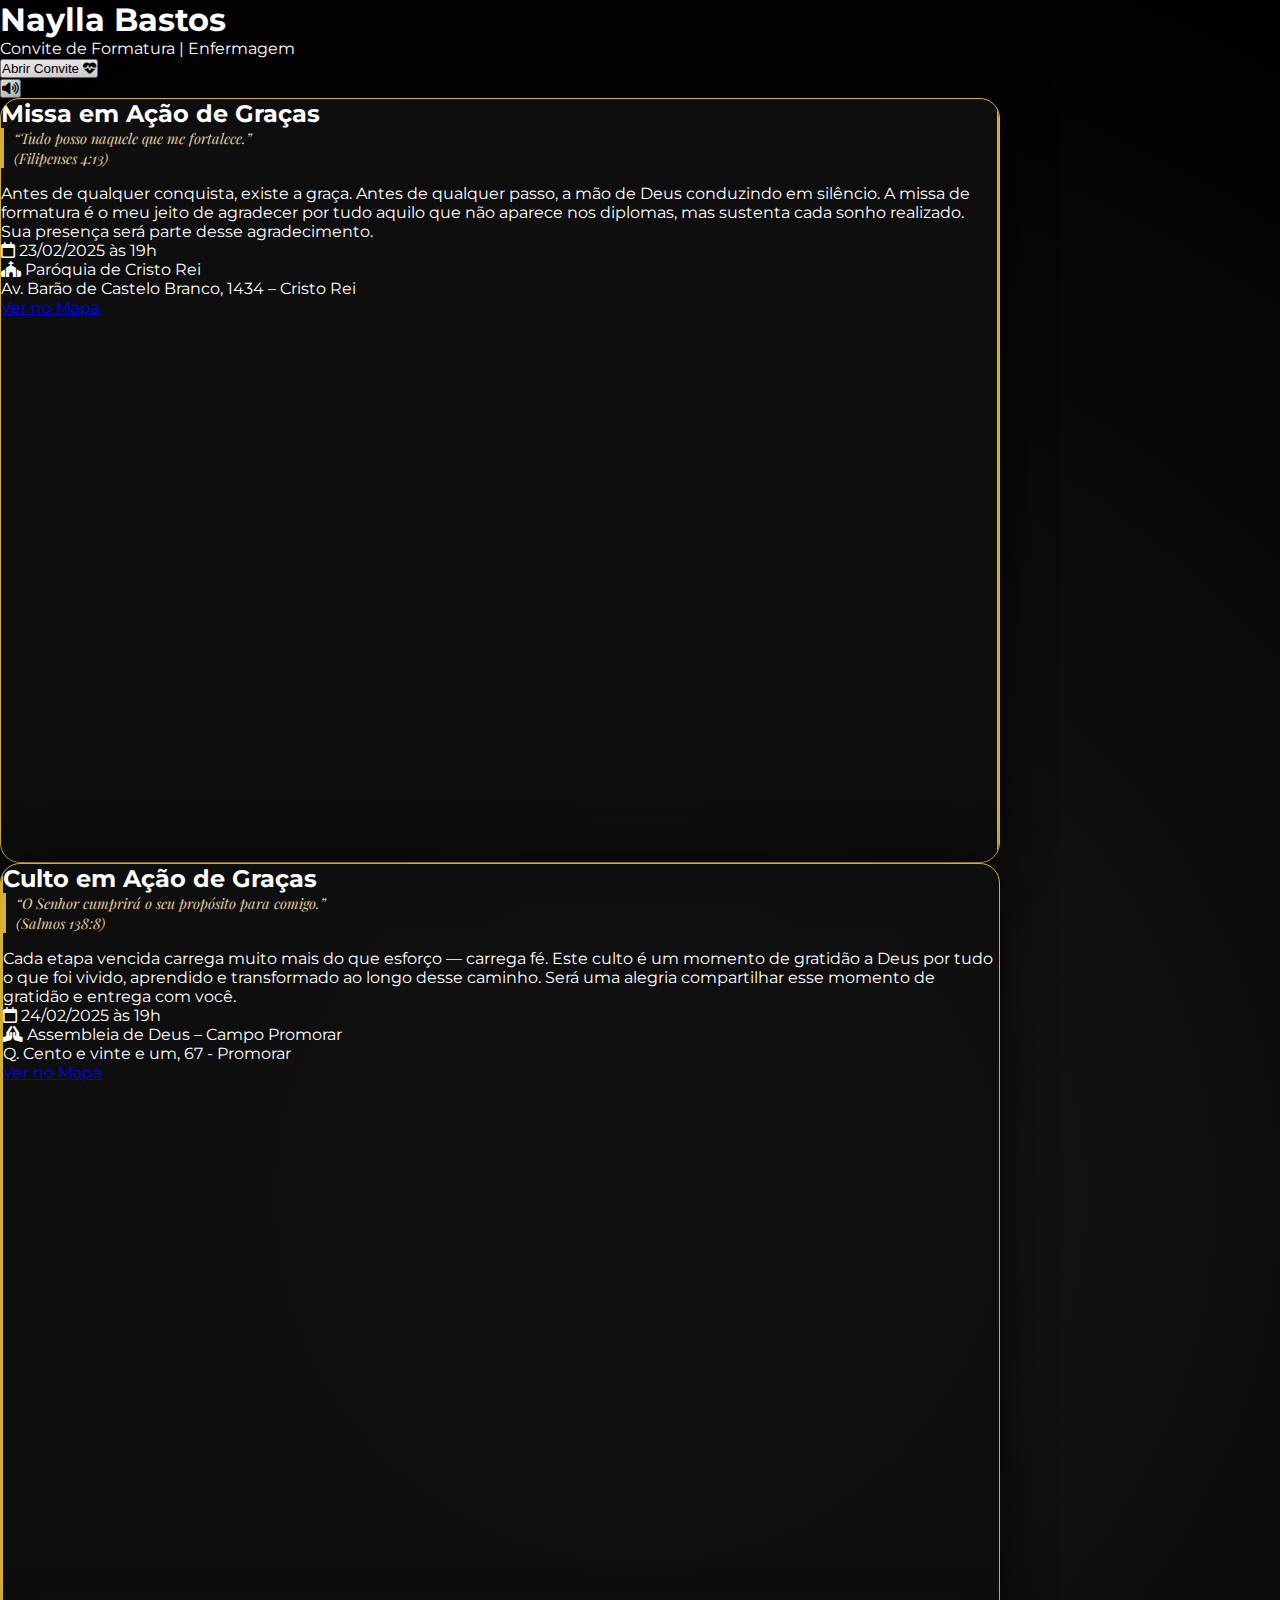
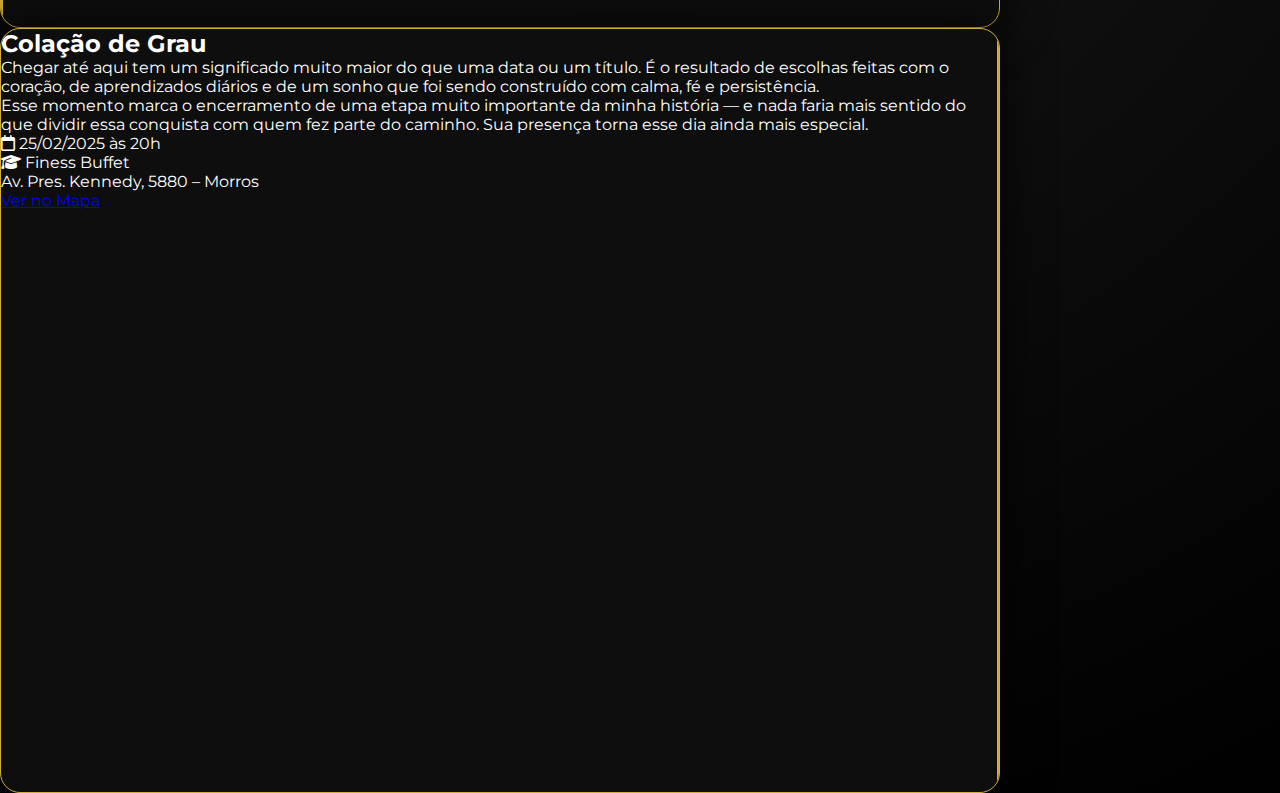
<file: index.html>
<!DOCTYPE html>
<html lang="pt-br">
<head>
    <meta charset="UTF-8">
    <meta name="viewport" content="width=device-width, initial-scale=1.0">
    <title>Formatura Naylla Bastos - Enfermagem</title>
    <link rel="preconnect" href="https://fonts.googleapis.com">
    <link rel="preconnect" href="https://fonts.gstatic.com" crossorigin>
    <link href="https://fonts.googleapis.com/css2?family=Playfair+Display:ital,wght@0,400;0,700;1,400&family=Montserrat:wght@300;400;600&display=swap" rel="stylesheet">
    <link rel="stylesheet" href="https://cdnjs.cloudflare.com/ajax/libs/font-awesome/6.4.0/css/all.min.css">
    <link rel="stylesheet" href="style.css">
</head>
<body>

    <div id="start-overlay">
        <div class="start-content">
            <h1>Naylla Bastos</h1>
            <p>Convite de Formatura | Enfermagem</p>
            <button id="enter-btn">Abrir Convite <i class="fa-solid fa-heart-pulse"></i></button>
        </div>
    </div>

    <div class="music-control">
        <button id="toggle-music"><i class="fa-solid fa-volume-high"></i></button>
    </div>
    <audio id="bg-music" loop>
        <source src="musica.mp3" type="audio/mpeg">
        Seu navegador não suporta áudio.
    </audio>

    <div id="background-animation"></div>

    <main class="container">

        <section class="slide" id="missa">
            <div class="slide-content">
                <div class="text-box">
                    <h2>Missa em Ação de Graças</h2>
                    <div class="verse">
                        <p>“Tudo posso naquele que me fortalece.”</p>
                        <span>(Filipenses 4:13)</span>
                    </div>
                    <p class="body-text">
                        Antes de qualquer conquista, existe a graça.
                        Antes de qualquer passo, a mão de Deus conduzindo em silêncio.
                        A missa de formatura é o meu jeito de agradecer por tudo aquilo que não aparece nos diplomas, mas sustenta cada sonho realizado.
                        Sua presença será parte desse agradecimento.
                    </p>
                    <div class="info-card">
                        <p><i class="fa-regular fa-calendar"></i> 23/02/2025 às 19h</p>
                        <p><i class="fa-solid fa-church"></i> Paróquia de Cristo Rei</p>
                        <p class="address">Av. Barão de Castelo Branco, 1434 – Cristo Rei</p>
                        <a href="https://maps.google.com/?q=Paróquia de Cristo Rei Teresina" target="_blank" class="btn-map">Ver no Mapa</a>
                    </div>
                </div>
                <div class="image-box">
                    <img src="missa-bg.jpeg" alt="Naylla na Missa">
                </div>
            </div>
        </section>

        <section class="slide" id="culto">
            <div class="slide-content reverse">
                <div class="image-box">
                    <img src="culto-bg.jpeg" alt="Naylla no Culto">
                </div>
                <div class="text-box">
                    <h2>Culto em Ação de Graças</h2>
                    <div class="verse">
                        <p>“O Senhor cumprirá o seu propósito para comigo.”</p>
                        <span>(Salmos 138:8)</span>
                    </div>
                    <p class="body-text">
                        Cada etapa vencida carrega muito mais do que esforço — carrega fé.
                        Este culto é um momento de gratidão a Deus por tudo o que foi vivido, aprendido e transformado ao longo desse caminho.
                        Será uma alegria compartilhar esse momento de gratidão e entrega com você.
                    </p>
                    <div class="info-card">
                        <p><i class="fa-regular fa-calendar"></i> 24/02/2025 às 19h</p>
                        <p><i class="fa-solid fa-hands-praying"></i> Assembleia de Deus – Campo Promorar</p>
                        <p class="address">Q. Cento e vinte e um, 67 - Promorar</p>
                        <a href="https://maps.google.com/?q=Assembleia de Deus Campo Promorar" target="_blank" class="btn-map">Ver no Mapa</a>
                    </div>
                </div>
            </div>
        </section>

        <section class="slide" id="colacao">
            <div class="slide-content">
                <div class="text-box">
                    <h2>Colação de Grau</h2>
                    <p class="body-text intro">
                        Chegar até aqui tem um significado muito maior do que uma data ou um título.
                        É o resultado de escolhas feitas com o coração, de aprendizados diários e de um sonho que foi sendo construído com calma, fé e persistência.
                    </p>
                    <p class="body-text">
                        Esse momento marca o encerramento de uma etapa muito importante da minha história — e nada faria mais sentido do que dividir essa conquista com quem fez parte do caminho.
                        Sua presença torna esse dia ainda mais especial.
                    </p>
                    <div class="info-card gold-glow">
                        <p><i class="fa-regular fa-calendar"></i> 25/02/2025 às 20h</p>
                        <p><i class="fa-solid fa-graduation-cap"></i> Finess Buffet</p>
                        <p class="address">Av. Pres. Kennedy, 5880 – Morros</p>
                        <a href="https://maps.google.com/?q=Finess Buffet Teresina" target="_blank" class="btn-map">Ver no Mapa</a>
                    </div>
                </div>
                <div class="image-box">
                    <img src="colacao-bg.jpeg" alt="Naylla Colação">
                </div>
            </div>
        </section>

    </main>

    <script src="script.js"></script>
</body>
</html>
</file>
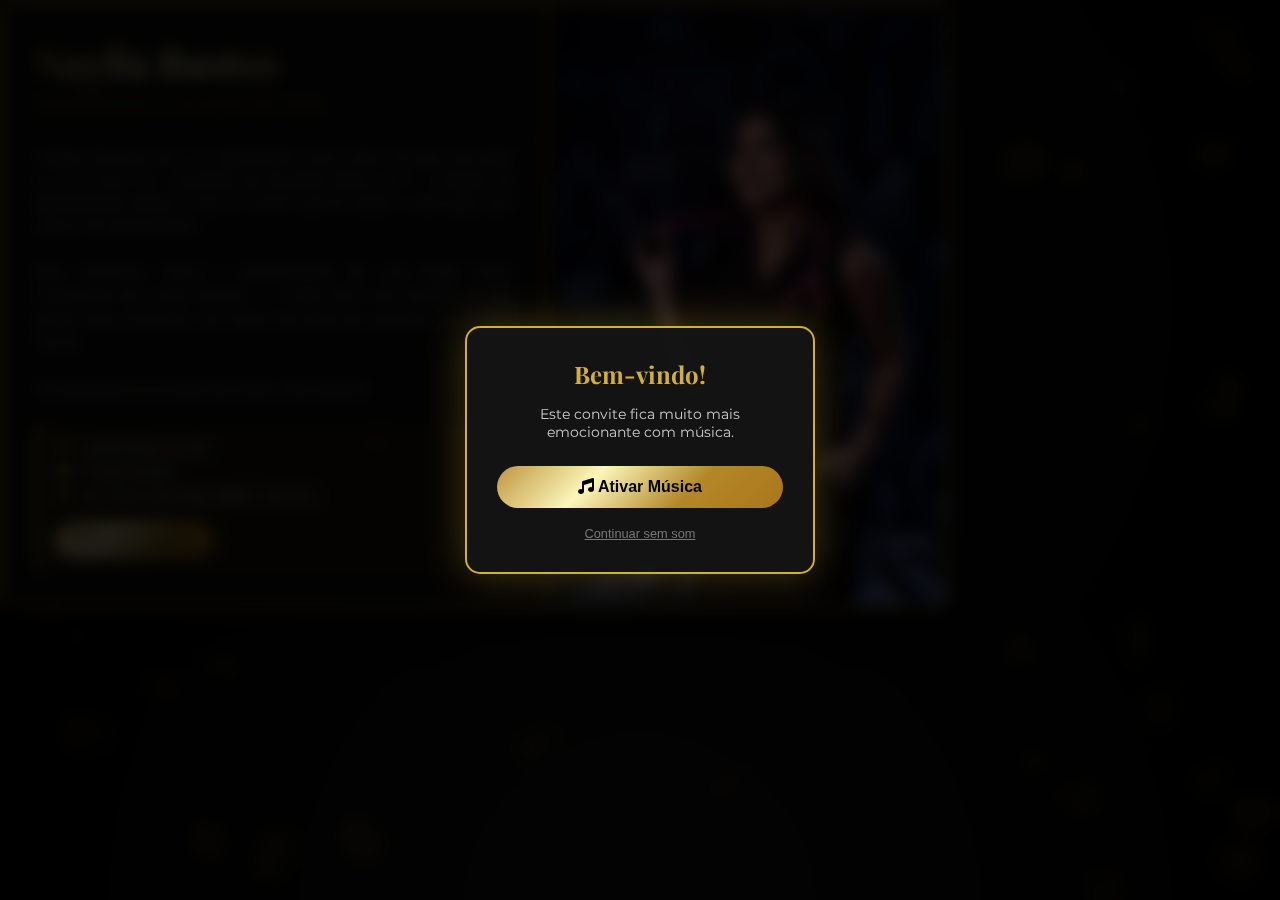
<file: colacao.html>
<!DOCTYPE html>
<html lang="pt-br">
<head>
    <meta charset="UTF-8">
    <meta name="viewport" content="width=device-width, initial-scale=1.0">
    <title>Colação - Naylla Bastos</title>
    <link href="https://fonts.googleapis.com/css2?family=Playfair+Display:wght@400;700&family=Montserrat:wght@300;400;600&display=swap" rel="stylesheet">
    <link rel="stylesheet" href="https://cdnjs.cloudflare.com/ajax/libs/font-awesome/6.4.0/css/all.min.css">
    <link rel="stylesheet" href="style.css">
</head>
<body>

    <div id="bg-animation"></div>

    <audio id="bg-music" loop src="musica.mp3"></audio>
    
    <button id="music-btn" class="music-toggle"><i class="fa-solid fa-volume-off"></i></button>

    <div id="music-modal" class="music-modal">
        <div class="modal-content">
            <h2>Bem-vindo!</h2>
            <p>Este convite fica muito mais emocionante com música.</p>
            <button id="modal-play" class="btn-music-play">
                <i class="fa-solid fa-music"></i> Ativar Música
            </button>
            <button id="modal-close" class="btn-music-close">
                Continuar sem som
            </button>
        </div>
    </div>

    <div id="bg-animation"></div>
    <audio id="bg-music" loop src="musica.mp3"></audio>
    <button id="music-btn" class="music-toggle"><i class="fa-solid fa-volume-off"></i></button>

    <div class="card-container">
        <div class="content-box">
            <h1 class="header-title">Naylla Bastos</h1>
            <p class="sub-title">Enfermagem | Colação de Grau</p>
            
            <div class="message">
                <p>Chegar até aqui tem um significado muito maior do que uma data ou um título. É o resultado de escolhas feitas com o coração, de aprendizados diários e de um sonho que foi sendo construído com calma, fé e persistência.</p>
                <br>
                <p>Esse momento marca o encerramento de uma etapa muito importante da minha história — e nada faria mais sentido do que dividir essa conquista com quem fez parte do caminho, de alguma forma.</p>
                <br>
                <p>Sua presença torna esse dia ainda mais especial.</p>
            </div>

            <div class="details">
                <p><i class="fa-regular fa-calendar"></i> 25/02/2026 às 20h</p>
                <p><i class="fa-solid fa-graduation-cap"></i> Finess Buffet</p>
                <p><i class="fa-solid fa-location-dot"></i> Av. Pres. Kennedy, 5880 – Morros</p>
                <a href="https://www.google.com/maps/search/?api=1&query=Finess+Buffet+Teresina" target="_blank" class="map-btn">Ver Localização</a>
            </div>
        </div>
        <div class="image-box">
            <img src="colacao-bg.jpeg" alt="Naylla Colação">
        </div>
    </div>

    <script src="script.js"></script>
</body>
</html>
</file>
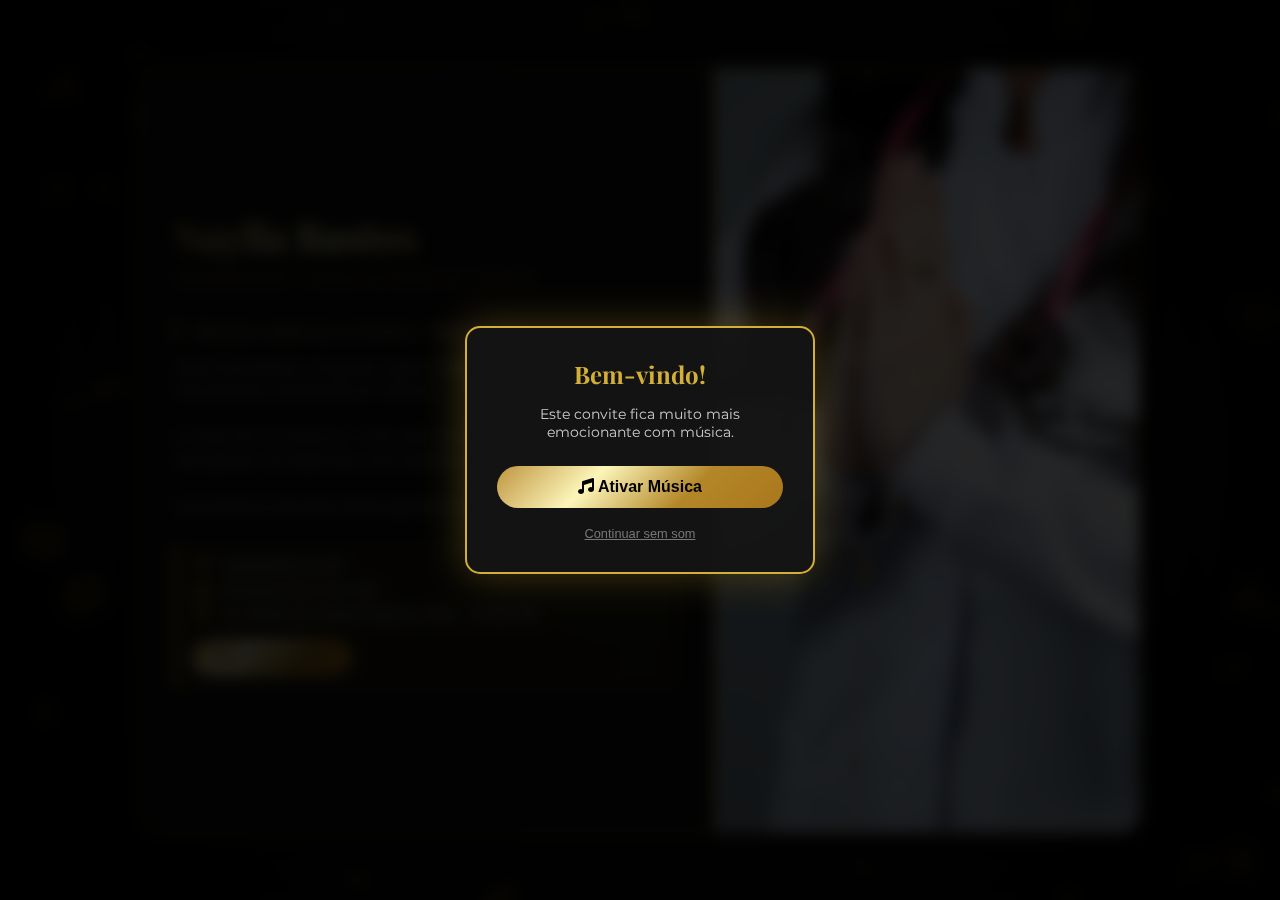
<file: completo.html>
<!DOCTYPE html>
<html lang="pt-br">
<head>
    <meta charset="UTF-8">
    <meta name="viewport" content="width=device-width, initial-scale=1.0">
    <title>Formatura Completa - Naylla Bastos</title>
    <link href="https://fonts.googleapis.com/css2?family=Playfair+Display:wght@400;700&family=Montserrat:wght@300;400;600&display=swap" rel="stylesheet">
    <link rel="stylesheet" href="https://cdnjs.cloudflare.com/ajax/libs/font-awesome/6.4.0/css/all.min.css">
    <link rel="stylesheet" href="style.css">
</head>
<body>

    <div id="bg-animation"></div>
    <audio id="bg-music" loop src="musica.mp3"></audio>
    <button id="music-btn" class="music-toggle"><i class="fa-solid fa-volume-off"></i></button>

    <div id="music-modal" class="music-modal">
        <div class="modal-content">
            <h2>Bem-vindo!</h2>
            <p>Este convite fica muito mais emocionante com música.</p>
            <button id="modal-play" class="btn-music-play"><i class="fa-solid fa-music"></i> Ativar Música</button>
            <button id="modal-close" class="btn-music-close">Continuar sem som</button>
        </div>
    </div>

    <div class="scroll-container">
        
        <section class="event-section">
            <div class="slide-content">
                <div class="content-box">
                <h1 class="header-title">Naylla Bastos</h1>
                <p class="sub-title">Enfermagem | Missa em Ação de Graças</p>
                
                <p class="verse">“Tudo posso naquele que me fortalece.” (Filipenses 4:13)</p>
                
                <div class="message">
                    <p>Antes de qualquer conquista, existe a graça. Antes de qualquer passo, a mão de Deus conduzindo em silêncio.</p>
                    <br>
                    <p>A missa de formatura é o meu jeito de agradecer por tudo aquilo que não aparece nos diplomas, mas sustenta cada sonho realizado.</p>
                    <br>
                    <p>Sua presença será parte desse agradecimento.</p>
                </div>

                <div class="details">
                    <p><i class="fa-regular fa-calendar"></i> 23/02/2025 às 19h</p>
                    <p><i class="fa-solid fa-church"></i> Paróquia de Cristo Rei</p>
                    <p><i class="fa-solid fa-location-dot"></i> Av. Barão de Castelo Branco, 1434 – Cristo Rei</p>
                    <a href="https://www.google.com/maps/search/?api=1&query=Paróquia+de+Cristo+Rei+Teresina" target="_blank" class="map-btn">Ver Localização</a>
                </div>
            </div>
                <div class="image-box"><img src="missa-bg.jpeg" alt="Missa"></div>
            </div>
        </section>

        <section class="event-section">
            <div class="slide-content">
                <div class="content-box">
                    <h1 class="header-title">Naylla Bastos</h1>
                    <p class="sub-title">Enfermagem | Culto em Ação de Graças</p>
                    
                    <p class="verse">“O Senhor cumprirá o seu propósito para comigo.” (Salmos 138:8)</p>
                    
                    <div class="message">
                        <p>Cada etapa vencida carrega muito mais do que esforço — carrega fé.</p>
                        <br>
                        <p>Este culto é um momento de gratidão a Deus por tudo o que foi vivido, aprendido e transformado ao longo desse caminho.</p>
                        <br>
                        <p>Será uma alegria compartilhar esse momento de gratidão e entrega com você.</p>
                    </div>

                    <div class="details">
                        <p><i class="fa-regular fa-calendar"></i> 24/02/2025 às 19h</p>
                        <p><i class="fa-solid fa-hands-praying"></i> Assembleia de Deus – Campo Promorar</p>
                        <p><i class="fa-solid fa-location-dot"></i> Q. Cento e vinte e um, 67 - Promorar</p>
                        <a href="https://maps.app.goo.gl/E28UwVjBzXnkW5NT8" target="_blank" class="map-btn">Ver Localização</a>
                    </div>
                </div>
                <div class="image-box"><img src="culto-bg.jpeg" alt="Culto"></div>
            </div>
        </section>

        <section class="event-section">
            <div class="slide-content">
                <div class="content-box">
                    <h1 class="header-title">Naylla Bastos</h1>
                    <p class="sub-title">Enfermagem | Colação de Grau</p>
                    
                    <div class="message">
                        <p>Chegar até aqui tem um significado muito maior do que uma data ou um título. É o resultado de escolhas feitas com o coração, de aprendizados diários e de um sonho que foi sendo construído com calma, fé e persistência.</p>
                        <br>
                        <p>Esse momento marca o encerramento de uma etapa muito importante da minha história — e nada faria mais sentido do que dividir essa conquista com quem fez parte do caminho, de alguma forma.</p>
                        <br>
                        <p>Sua presença torna esse dia ainda mais especial.</p>
                    </div>

                    <div class="details">
                        <p><i class="fa-regular fa-calendar"></i> 25/02/2025 às 20h</p>
                        <p><i class="fa-solid fa-graduation-cap"></i> Finess Buffet</p>
                        <p><i class="fa-solid fa-location-dot"></i> Av. Pres. Kennedy, 5880 – Morros</p>
                        <a href="https://maps.app.goo.gl/arELT9jXyWCwkX267" target="_blank" class="map-btn">Ver Localização</a>
                    </div>
                </div>
                <div class="image-box"><img src="colacao-bg.jpeg" alt="Colação"></div>
            </div>
        </section>

    </div>
    <script src="script.js"></script>
</body>
</html>
</file>
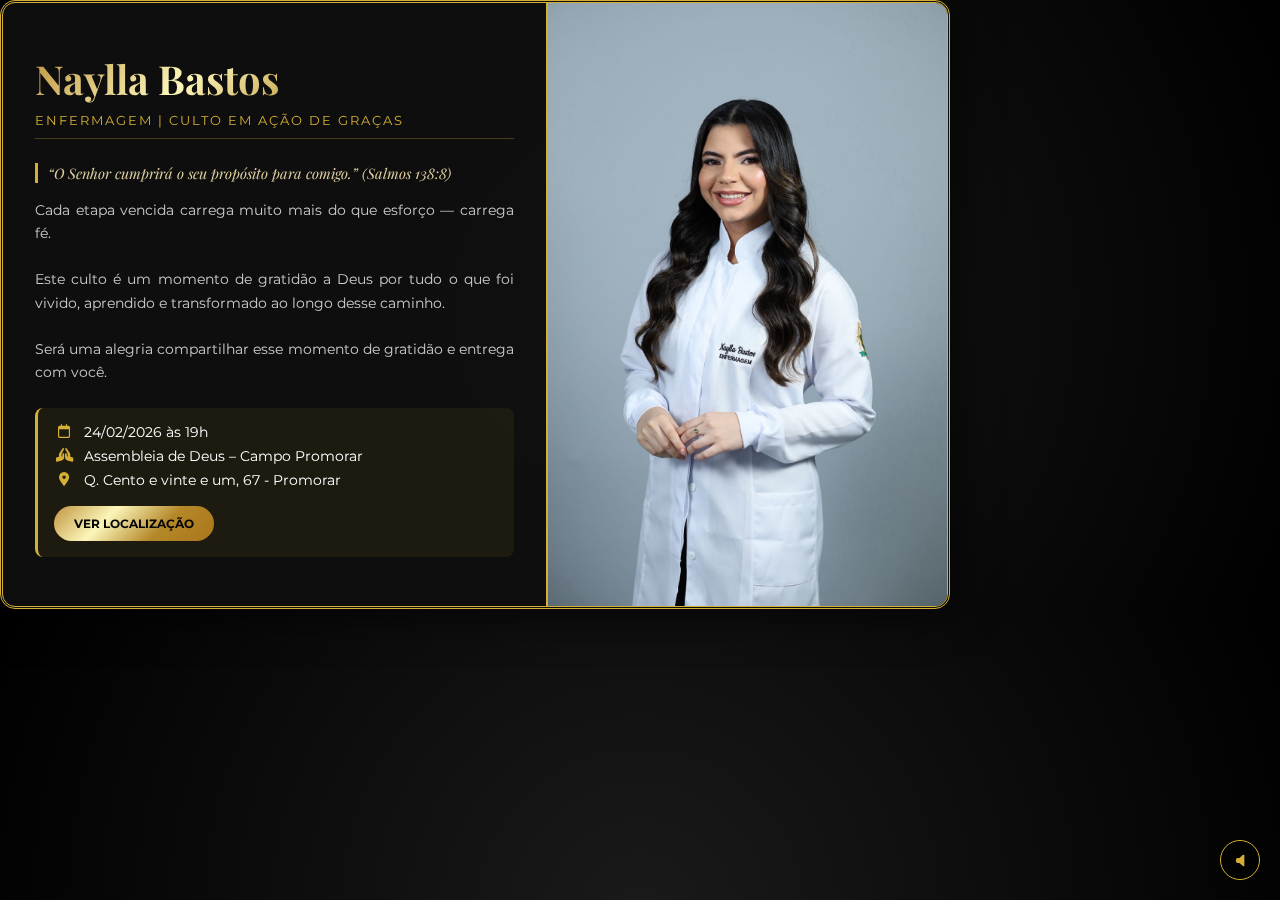
<file: culto.html>
<!DOCTYPE html>
<html lang="pt-br">
<head>
    <meta charset="UTF-8">
    <meta name="viewport" content="width=device-width, initial-scale=1.0">
    <title>Culto - Naylla Bastos</title>
    <link href="https://fonts.googleapis.com/css2?family=Playfair+Display:wght@400;700&family=Montserrat:wght@300;400;600&display=swap" rel="stylesheet">
    <link rel="stylesheet" href="https://cdnjs.cloudflare.com/ajax/libs/font-awesome/6.4.0/css/all.min.css">
    <link rel="stylesheet" href="style.css">
</head>
<body>

    <div id="bg-animation"></div>
    <audio id="bg-music" loop src="musica.mp3"></audio>
    <button id="music-btn" class="music-toggle"><i class="fa-solid fa-volume-off"></i></button>

    <div class="card-container">
        <div class="content-box">
            <h1 class="header-title">Naylla Bastos</h1>
            <p class="sub-title">Enfermagem | Culto em Ação de Graças</p>
            
            <p class="verse">“O Senhor cumprirá o seu propósito para comigo.” (Salmos 138:8)</p>
            
            <div class="message">
                <p>Cada etapa vencida carrega muito mais do que esforço — carrega fé.</p>
                <br>
                <p>Este culto é um momento de gratidão a Deus por tudo o que foi vivido, aprendido e transformado ao longo desse caminho.</p>
                <br>
                <p>Será uma alegria compartilhar esse momento de gratidão e entrega com você.</p>
            </div>

            <div class="details">
                <p><i class="fa-regular fa-calendar"></i> 24/02/2026 às 19h</p>
                <p><i class="fa-solid fa-hands-praying"></i> Assembleia de Deus – Campo Promorar</p>
                <p><i class="fa-solid fa-location-dot"></i> Q. Cento e vinte e um, 67 - Promorar</p>
                <a href="https://www.google.com/maps/search/?api=1&query=Assembleia+de+Deus+Campo+Promorar" target="_blank" class="map-btn">Ver Localização</a>
            </div>
        </div>
        <div class="image-box">
            <img src="culto-bg.jpeg" alt="Naylla Culto">
        </div>
    </div>

    <script src="script.js"></script>
</body>
</html>
</file>
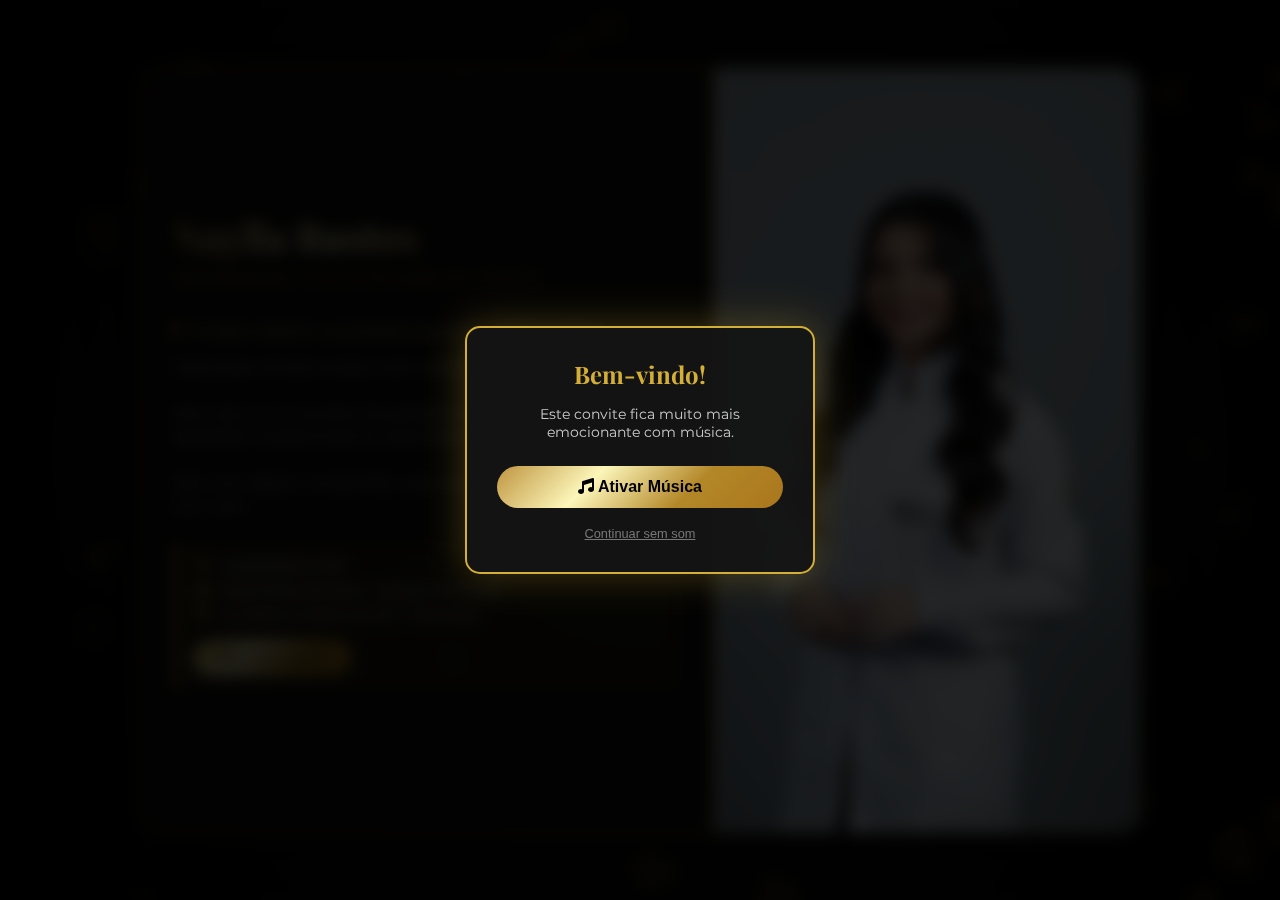
<file: culto_colacao.html>
<!DOCTYPE html>
<html lang="pt-br">
<head>
    <meta charset="UTF-8">
    <meta name="viewport" content="width=device-width, initial-scale=1.0">
    <title>Culto e Colação - Naylla Bastos</title>
    <link href="https://fonts.googleapis.com/css2?family=Playfair+Display:wght@400;700&family=Montserrat:wght@300;400;600&display=swap" rel="stylesheet">
    <link rel="stylesheet" href="https://cdnjs.cloudflare.com/ajax/libs/font-awesome/6.4.0/css/all.min.css">
    <link rel="stylesheet" href="style.css">
</head>
<body>

    <div id="bg-animation"></div>
    <audio id="bg-music" loop src="musica.mp3"></audio>
    <button id="music-btn" class="music-toggle"><i class="fa-solid fa-volume-off"></i></button>

    <div id="music-modal" class="music-modal">
        <div class="modal-content">
            <h2>Bem-vindo!</h2>
            <p>Este convite fica muito mais emocionante com música.</p>
            <button id="modal-play" class="btn-music-play"><i class="fa-solid fa-music"></i> Ativar Música</button>
            <button id="modal-close" class="btn-music-close">Continuar sem som</button>
        </div>
    </div>

    <div class="scroll-container">
        
        <section class="event-section">
            <div class="slide-content">
                <div class="content-box">
                    <h1 class="header-title">Naylla Bastos</h1>
                    <p class="sub-title">Enfermagem | Culto em Ação de Graças</p>
                    
                    <p class="verse">“O Senhor cumprirá o seu propósito para comigo.” (Salmos 138:8)</p>
                    
                    <div class="message">
                        <p>Cada etapa vencida carrega muito mais do que esforço — carrega fé.</p>
                        <br>
                        <p>Este culto é um momento de gratidão a Deus por tudo o que foi vivido, aprendido e transformado ao longo desse caminho.</p>
                        <br>
                        <p>Será uma alegria compartilhar esse momento de gratidão e entrega com você.</p>
                    </div>

                    <div class="details">
                        <p><i class="fa-regular fa-calendar"></i> 24/02/2025 às 19h</p>
                        <p><i class="fa-solid fa-hands-praying"></i> Assembleia de Deus – Campo Promorar</p>
                        <p><i class="fa-solid fa-location-dot"></i> Q. Cento e vinte e um, 67 - Promorar</p>
                        <a href="https://maps.app.goo.gl/E28UwVjBzXnkW5NT8" target="_blank" class="map-btn">Ver Localização</a>
                    </div>
                </div>
                <div class="image-box"><img src="culto-bg.jpeg" alt="Culto"></div>
            </div>
        </section>

        <section class="event-section">
            <div class="slide-content">
                <div class="content-box">
                    <h1 class="header-title">Naylla Bastos</h1>
                    <p class="sub-title">Enfermagem | Colação de Grau</p>
                    
                    <div class="message">
                        <p>Chegar até aqui tem um significado muito maior do que uma data ou um título. É o resultado de escolhas feitas com o coração, de aprendizados diários e de um sonho que foi sendo construído com calma, fé e persistência.</p>
                        <br>
                        <p>Esse momento marca o encerramento de uma etapa muito importante da minha história — e nada faria mais sentido do que dividir essa conquista com quem fez parte do caminho, de alguma forma.</p>
                        <br>
                        <p>Sua presença torna esse dia ainda mais especial.</p>
                    </div>

                    <div class="details">
                        <p><i class="fa-regular fa-calendar"></i> 25/02/2025 às 20h</p>
                        <p><i class="fa-solid fa-graduation-cap"></i> Finess Buffet</p>
                        <p><i class="fa-solid fa-location-dot"></i> Av. Pres. Kennedy, 5880 – Morros</p>
                        <a href="https://maps.app.goo.gl/arELT9jXyWCwkX267" target="_blank" class="map-btn">Ver Localização</a>
                    </div>
                </div>
                <div class="image-box"><img src="colacao-bg.jpeg" alt="Colação"></div>
            </div>
        </section>

    </div>
    <script src="script.js"></script>
</body>
</html>
</file>
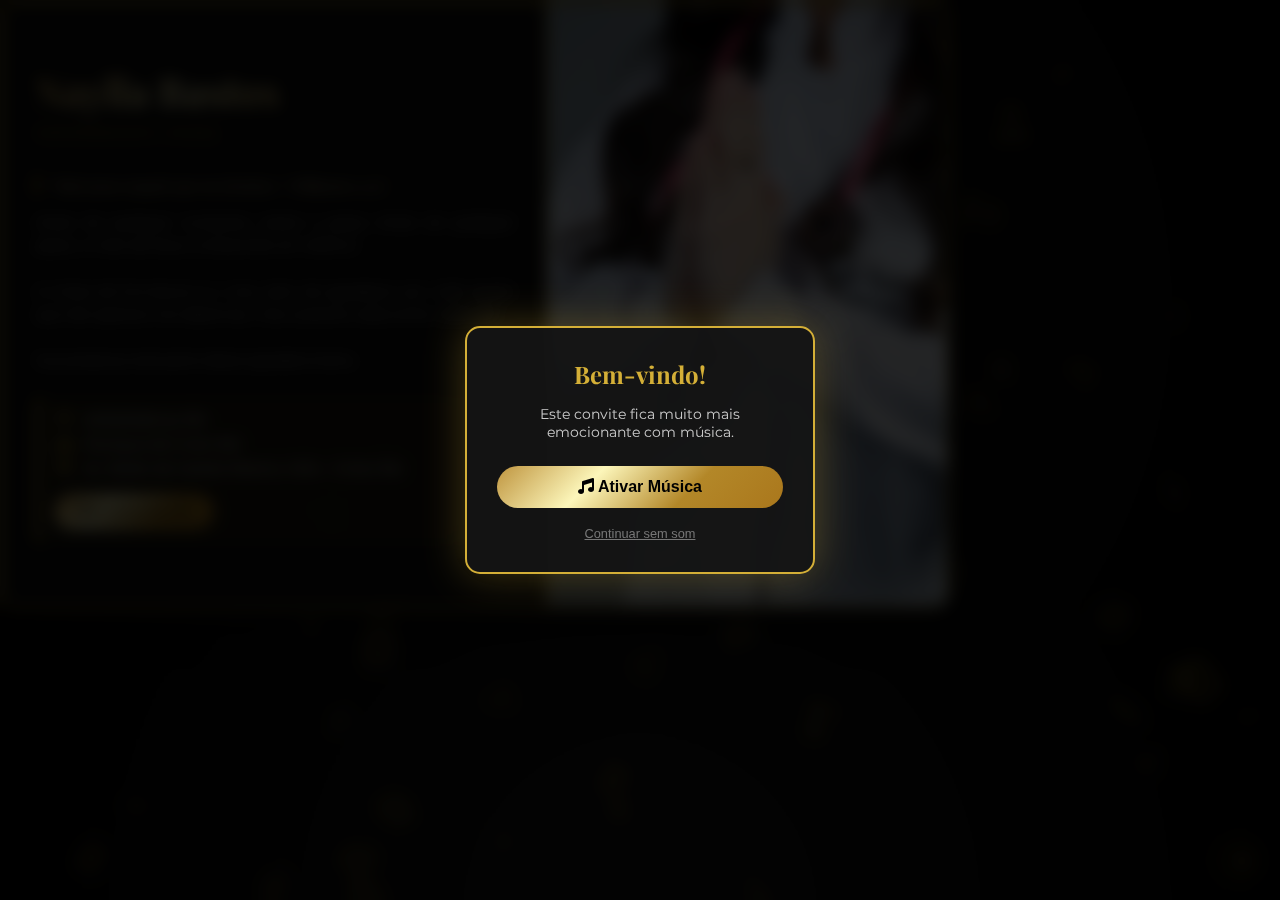
<file: missa.html>
<!DOCTYPE html>
<html lang="pt-br">
<head>
    <meta charset="UTF-8">
    <meta name="viewport" content="width=device-width, initial-scale=1.0">
    <title>Missa - Naylla Bastos</title>
    <link href="https://fonts.googleapis.com/css2?family=Playfair+Display:wght@400;700&family=Montserrat:wght@300;400;600&display=swap" rel="stylesheet">
    <link rel="stylesheet" href="https://cdnjs.cloudflare.com/ajax/libs/font-awesome/6.4.0/css/all.min.css">
    <link rel="stylesheet" href="style.css">
</head>
<body>

    <div id="bg-animation"></div>

    <audio id="bg-music" loop src="musica.mp3"></audio>
    
    <button id="music-btn" class="music-toggle"><i class="fa-solid fa-volume-off"></i></button>

    <div id="music-modal" class="music-modal">
        <div class="modal-content">
            <h2>Bem-vindo!</h2>
            <p>Este convite fica muito mais emocionante com música.</p>
            <button id="modal-play" class="btn-music-play">
                <i class="fa-solid fa-music"></i> Ativar Música
            </button>
            <button id="modal-close" class="btn-music-close">
                Continuar sem som
            </button>
        </div>
    </div>

    <div id="bg-animation"></div>
    <audio id="bg-music" loop src="musica.mp3"></audio>
    <button id="music-btn" class="music-toggle"><i class="fa-solid fa-volume-off"></i></button>

    <div class="card-container">
        <div class="content-box">
            <h1 class="header-title">Naylla Bastos</h1>
            <p class="sub-title">Enfermagem | Missa</p>
            
            <p class="verse">“Tudo posso naquele que me fortalece.” (Filipenses 4:13)</p>
            
            <div class="message">
                <p>Antes de qualquer conquista, existe a graça. Antes de qualquer passo, a mão de Deus conduzindo em silêncio.</p>
                <br>
                <p>A missa de formatura é o meu jeito de agradecer por tudo aquilo que não aparece nos diplomas, mas sustenta cada sonho realizado.</p>
                <br>
                <p>Sua presença será parte desse agradecimento.</p>
            </div>

            <div class="details">
                <p><i class="fa-regular fa-calendar"></i> 23/02/2025 às 19h</p>
                <p><i class="fa-solid fa-church"></i> Paróquia de Cristo Rei</p>
                <p><i class="fa-solid fa-location-dot"></i> Av. Barão de Castelo Branco, 1434 – Cristo Rei</p>
                <a href="https://www.google.com/maps/search/?api=1&query=Paróquia+de+Cristo+Rei+Teresina" target="_blank" class="map-btn">Ver Localização</a>
            </div>
        </div>
        <div class="image-box">
            <img src="missa-bg.jpeg" alt="Naylla Missa">
        </div>
    </div>

    <script src="script.js"></script>
</body>
</html>
</file>
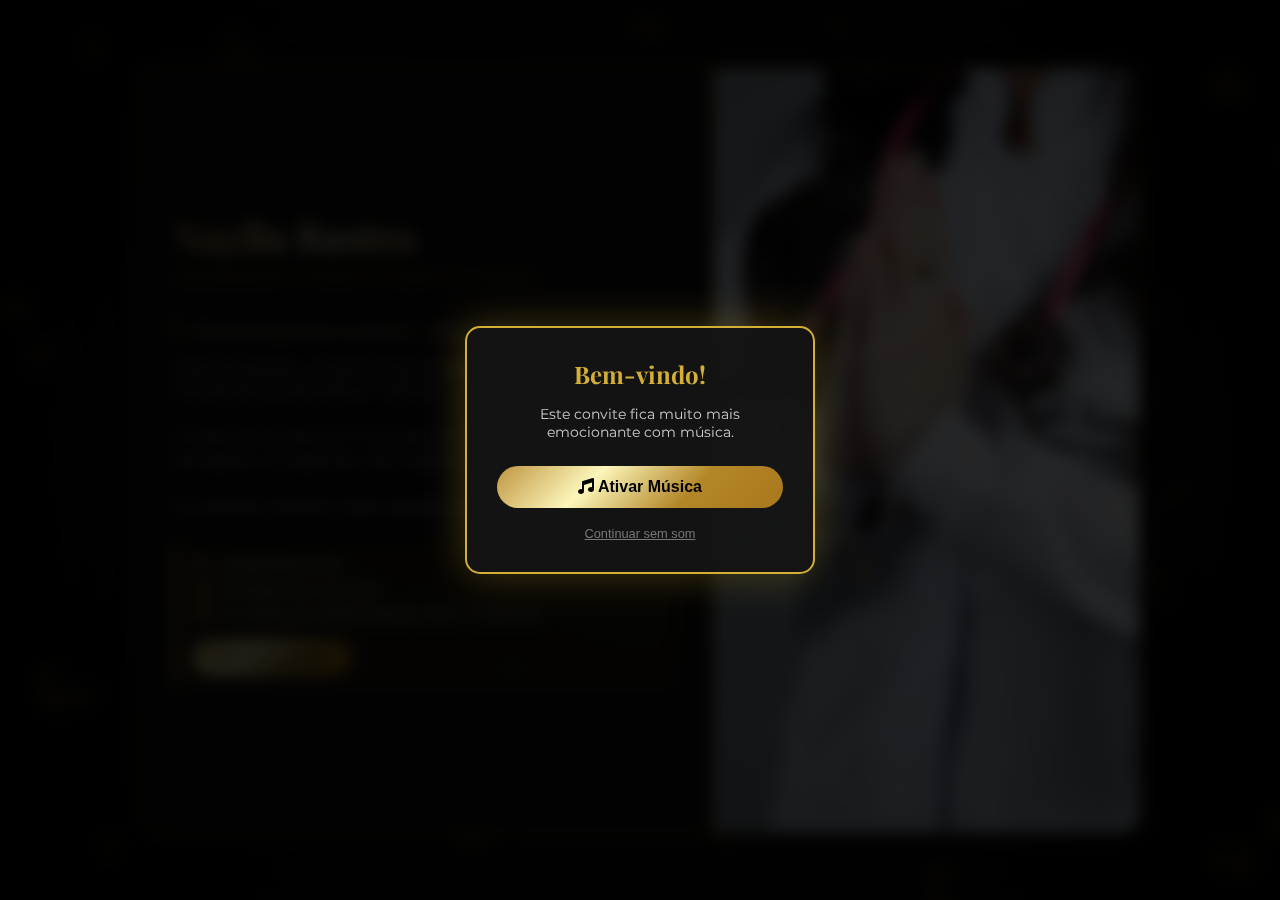
<file: missa_colacao.html>
<!DOCTYPE html>
<html lang="pt-br">
<head>
    <meta charset="UTF-8">
    <meta name="viewport" content="width=device-width, initial-scale=1.0">
    <title>Missa e Colação - Naylla Bastos</title>
    <link href="https://fonts.googleapis.com/css2?family=Playfair+Display:wght@400;700&family=Montserrat:wght@300;400;600&display=swap" rel="stylesheet">
    <link rel="stylesheet" href="https://cdnjs.cloudflare.com/ajax/libs/font-awesome/6.4.0/css/all.min.css">
    <link rel="stylesheet" href="style.css">
</head>
<body>

    <div id="bg-animation"></div>
    <audio id="bg-music" loop src="musica.mp3"></audio>
    <button id="music-btn" class="music-toggle"><i class="fa-solid fa-volume-off"></i></button>

    <div id="music-modal" class="music-modal">
        <div class="modal-content">
            <h2>Bem-vindo!</h2>
            <p>Este convite fica muito mais emocionante com música.</p>
            <button id="modal-play" class="btn-music-play"><i class="fa-solid fa-music"></i> Ativar Música</button>
            <button id="modal-close" class="btn-music-close">Continuar sem som</button>
        </div>
    </div>

    <div class="scroll-container">
        
        <section class="event-section">
            <div class="slide-content">
                <div class="content-box">
                    <h1 class="header-title">Naylla Bastos</h1>
                    <p class="sub-title">Enfermagem | Missa em Ação de Graças</p>
                    
                    <p class="verse">“Tudo posso naquele que me fortalece.” (Filipenses 4:13)</p>
                    
                    <div class="message">
                        <p>Antes de qualquer conquista, existe a graça. Antes de qualquer passo, a mão de Deus conduzindo em silêncio.</p>
                        <br>
                        <p>A missa de formatura é o meu jeito de agradecer por tudo aquilo que não aparece nos diplomas, mas sustenta cada sonho realizado.</p>
                        <br>
                        <p>Sua presença será parte desse agradecimento.</p>
                    </div>

                    <div class="details">
                        <p><i class="fa-regular fa-calendar"></i> 23/02/2025 às 19h</p>
                        <p><i class="fa-solid fa-church"></i> Paróquia de Cristo Rei</p>
                        <p><i class="fa-solid fa-location-dot"></i> Av. Barão de Castelo Branco, 1434 – Cristo Rei</p>
                        <a href="https://www.google.com/maps/search/?api=1&query=Paróquia+de+Cristo+Rei+Teresina" target="_blank" class="map-btn">Ver Localização</a>
                    </div>
                </div>
                <div class="image-box"><img src="missa-bg.jpeg" alt="Missa"></div>
            </div>
        </section>

        <section class="event-section">
            <div class="slide-content">
                <div class="content-box">
                    <h1 class="header-title">Naylla Bastos</h1>
                    <p class="sub-title">Enfermagem | Colação de Grau</p>
                    
                    <div class="message">
                        <p>Chegar até aqui tem um significado muito maior do que uma data ou um título. É o resultado de escolhas feitas com o coração, de aprendizados diários e de um sonho que foi sendo construído com calma, fé e persistência.</p>
                        <br>
                        <p>Esse momento marca o encerramento de uma etapa muito importante da minha história — e nada faria mais sentido do que dividir essa conquista com quem fez parte do caminho, de alguma forma.</p>
                        <br>
                        <p>Sua presença torna esse dia ainda mais especial.</p>
                    </div>

                    <div class="details">
                        <p><i class="fa-regular fa-calendar"></i> 25/02/2025 às 20h</p>
                        <p><i class="fa-solid fa-graduation-cap"></i> Finess Buffet</p>
                        <p><i class="fa-solid fa-location-dot"></i> Av. Pres. Kennedy, 5880 – Morros</p>
                        <a href="https://maps.app.goo.gl/arELT9jXyWCwkX267" target="_blank" class="map-btn">Ver Localização</a>
                    </div>
                </div>
                <div class="image-box"><img src="colacao-bg.jpeg" alt="Colação"></div>
            </div>
        </section>

    </div>
    <script src="script.js"></script>
</body>
</html>
</file>
<file: style.css>
:root {
    --gold: #D4AF37;
    --gold-gradient: linear-gradient(135deg, #BF953F, #FCF6BA, #B38728, #AA771C);
    --black-bg: #050505;
    --card-bg: rgba(15, 15, 15, 0.95);
}

* { margin: 0; padding: 0; box-sizing: border-box; }

body {
    font-family: 'Montserrat', sans-serif;
    background: radial-gradient(circle at center, #1a1a1a 0%, #000000 100%);
    color: #fff;
    overflow-x: hidden;
}

/* --- BACKGROUND ANIMATION (CAMADA FIXA) --- */
#bg-animation {
    position: fixed;
    top: 0; left: 0; width: 100%; height: 100%;
    z-index: 0; /* Camada mais baixa */
    pointer-events: none;
}

.floating-icon {
    position: absolute;
    color: var(--gold);
    opacity: 0.2;
    z-index: 0; /* Garante que o ícone fique atrás */
    animation: floatUp linear infinite;
}

@keyframes floatUp {
    0% { transform: translateY(110vh) rotate(0deg); opacity: 0; }
    20% { opacity: 0.4; }
    80% { opacity: 0.4; }
    100% { transform: translateY(-10vh) rotate(360deg); opacity: 0; }
}

/* --- ESTRUTURAS DOS CARDS --- */
/* Importante: z-index alto para ficar na frente dos ícones */
.card-container, .slide-content {
    background: var(--card-bg);
    position: relative;
    z-index: 10; /* Bem acima dos ícones */
    border: 1px solid var(--gold);
    box-shadow: 0 0 50px rgba(0,0,0,0.8);
}

/* Layout Único */
.single-page-body {
    min-height: 100vh;
    display: flex;
    align-items: center;
    justify-content: center;
    padding: 20px;
}

.card-container {
    max-width: 950px;
    width: 90%;
    border-radius: 15px;
    display: flex;
    overflow: hidden;
    border: 3px double var(--gold);
}

/* Layout Múltiplo (Scroll) */
.scroll-container {
    height: 100vh;
    overflow-y: scroll;
    scroll-snap-type: y mandatory;
    scroll-behavior: smooth;
    position: relative;
    z-index: 10;
}

.event-section {
    height: 100vh;
    width: 100%;
    scroll-snap-align: start;
    display: flex;
    justify-content: center;
    align-items: center;
    padding: 20px;
}

.slide-content {
    max-width: 1000px;
    width: 100%;
    height: 85vh;
    border-radius: 20px;
    display: flex;
    overflow: hidden;
}

/* --- CONTEÚDO --- */
.content-box {
    flex: 1.2;
    padding: 2rem;
    display: flex;
    flex-direction: column;
    justify-content: center;
    overflow-y: auto;
}

.image-box {
    flex: 1;
    position: relative;
    overflow: hidden;
    border-left: 2px solid var(--gold);
}

.image-box img {
    width: 100%;
    height: 100%;
    object-fit: cover;
    transition: transform 10s ease;
}

/* --- TEXTOS E DETALHES --- */
h1.header-title {
    font-family: 'Playfair Display', serif;
    font-size: 2.5rem;
    background: var(--gold-gradient);
    -webkit-background-clip: text;
    -webkit-text-fill-color: transparent;
    font-weight: 700;
    margin-bottom: 0.5rem;
}

.sub-title {
    font-family: 'Montserrat', sans-serif;
    text-transform: uppercase;
    letter-spacing: 2px;
    color: var(--gold);
    font-size: 0.8rem;
    margin-bottom: 1.5rem;
    border-bottom: 1px solid rgba(212, 175, 55, 0.3);
    padding-bottom: 10px;
    display: inline-block;
}

.verse {
    font-family: 'Playfair Display', serif;
    font-style: italic;
    color: #e0d0a0;
    margin-bottom: 1rem;
    font-size: 0.9rem;
    border-left: 3px solid var(--gold);
    padding-left: 10px;
}

.message {
    font-size: 0.9rem;
    line-height: 1.6;
    color: #ccc;
    margin-bottom: 1.5rem;
    text-align: justify;
}

.details {
    background: rgba(212, 175, 55, 0.08);
    padding: 1rem;
    border-radius: 8px;
    border-left: 3px solid var(--gold);
}

.details p {
    margin-bottom: 8px;
    display: flex;
    align-items: center;
    gap: 10px;
    font-size: 0.85rem;
    color: #fff;
}

.details i { color: var(--gold); width: 20px; text-align: center; }

.map-btn {
    display: inline-block;
    margin-top: 10px;
    text-decoration: none;
    color: #000;
    background: var(--gold-gradient);
    padding: 10px 20px;
    border-radius: 30px;
    font-weight: bold;
    font-size: 0.75rem;
    text-transform: uppercase;
    border: none;
}

/* --- POPUP DE MÚSICA (NOVO) --- */
.music-modal {
    position: fixed;
    top: 0; left: 0; width: 100%; height: 100%;
    background: rgba(0,0,0,0.85);
    backdrop-filter: blur(8px);
    z-index: 1000; /* Acima de tudo */
    display: flex;
    align-items: center;
    justify-content: center;
    opacity: 0;
    pointer-events: none;
    transition: opacity 0.5s ease;
}

.music-modal.show {
    opacity: 1;
    pointer-events: all;
}

.modal-content {
    background: rgba(20, 20, 20, 0.95);
    border: 2px solid var(--gold);
    padding: 30px;
    border-radius: 15px;
    text-align: center;
    max-width: 90%;
    width: 350px;
    box-shadow: 0 0 40px rgba(212, 175, 55, 0.3);
}

.modal-content h2 {
    font-family: 'Playfair Display', serif;
    color: var(--gold);
    margin-bottom: 15px;
    font-size: 1.5rem;
}

.modal-content p {
    color: #ccc;
    margin-bottom: 25px;
    font-size: 0.9rem;
}

.btn-music-play {
    background: var(--gold-gradient);
    color: #000;
    border: none;
    padding: 12px 25px;
    border-radius: 30px;
    font-weight: bold;
    cursor: pointer;
    font-size: 1rem;
    margin-bottom: 15px;
    width: 100%;
    display: block;
}

.btn-music-close {
    background: transparent;
    color: #777;
    border: none;
    cursor: pointer;
    font-size: 0.8rem;
    text-decoration: underline;
}

/* Botão Flutuante (após fechar modal) */
.music-toggle {
    position: fixed; bottom: 20px; right: 20px;
    background: rgba(0,0,0,0.6); border: 1px solid var(--gold);
    color: var(--gold); width: 40px; height: 40px;
    border-radius: 50%; cursor: pointer; z-index: 99;
}

/* --- MOBILE --- */
@media (max-width: 768px) {
    .single-page-body { height: auto; padding: 20px 0; }
    
    .card-container, .slide-content {
        flex-direction: column-reverse; /* Foto em cima */
        height: auto;
        min-height: auto;
    }

    .event-section {
        height: auto;
        min-height: 100vh;
        padding: 10px;
    }

    .image-box {
        flex: none;
        height: 380px; /* Aumentei a altura para caber melhor */
        border-left: none;
        border-bottom: 2px solid var(--gold);
    }
    
    .image-box img {
        /* A MÁGICA: Fixa a imagem no topo (cabeça), cortando apenas as pernas se necessário */
        object-position: top center; 
    }

    .content-box { padding: 1.5rem; }
    h1.header-title { font-size: 1.8rem; }
    .scroll-indicator { 
        position: relative; 
        margin-top: 20px; 
        text-align: center;
        display: block;
        animation: bounce 2s infinite;
    }
}
@keyframes bounce { 0%, 20%, 50%, 80%, 100% {transform:translateY(0);} 40% {transform:translateY(-10px);} 60% {transform:translateY(-5px);} }
</file>
